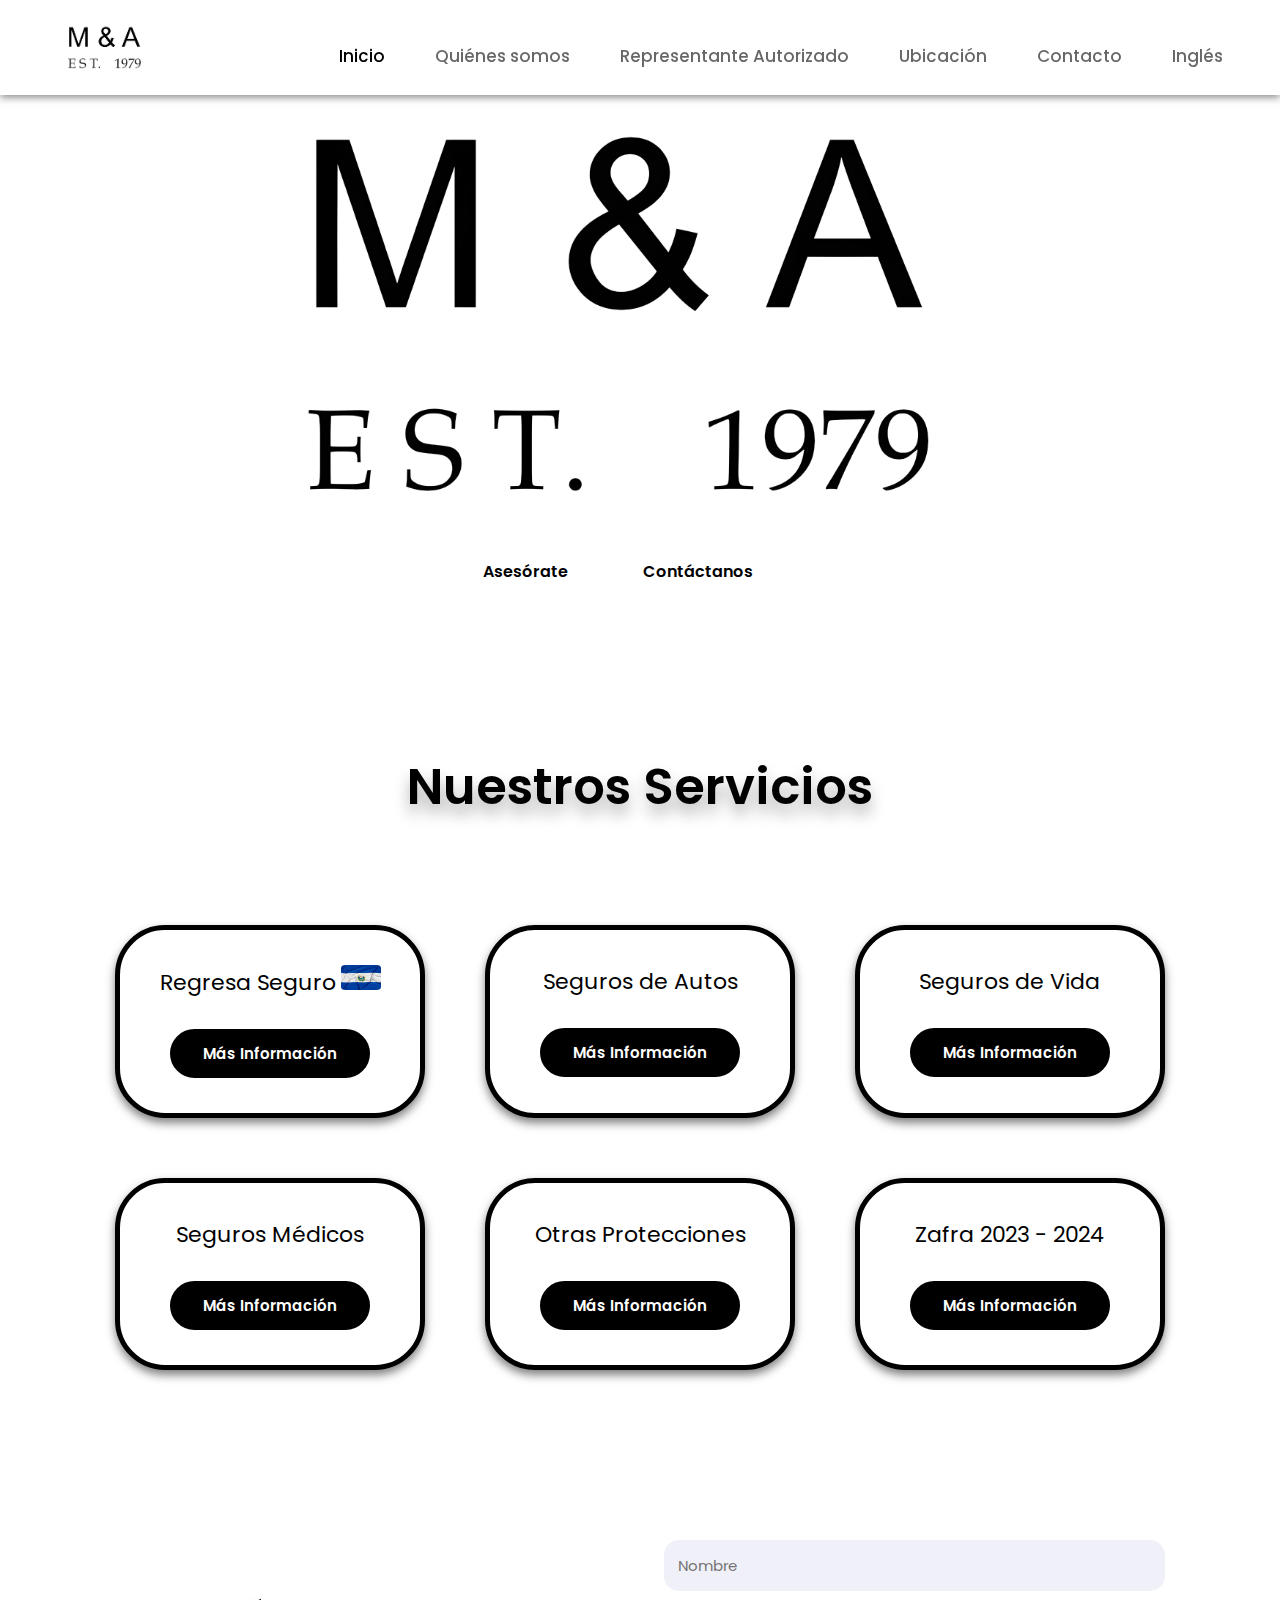
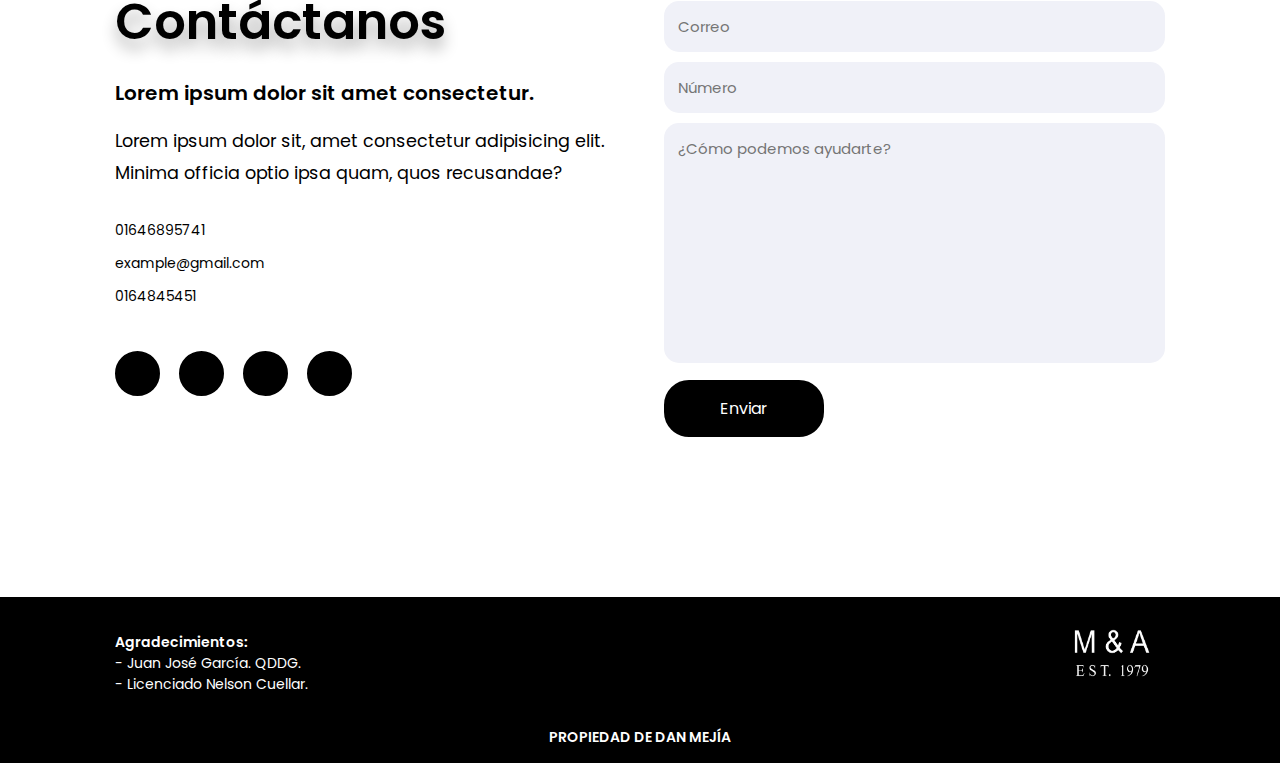
<file: index.html>
<!DOCTYPE html>
<html lang="en">
<head>
    <meta charset="UTF-8">
    <meta http-equiv="X-UA-Compatible" content="IE=edge">
    <meta name="viewport" content="width=device-width, initial-scale=1.0">
    <title>Regresa Seguro SV</title>
    <link rel="stylesheet" href="https://cdnjs.cloudflare.com/ajax/libs/font-awesome/6.4.0/css/all.min.css" integrity="sha512-iecdLmaskl7CVkqkXNQ/ZH/XLlvWZOJyj7Yy7tcenmpD1ypASozpmT/E0iPtmFIB46ZmdtAc9eNBvH0H/ZpiBw==" crossorigin="anonymous" referrerpolicy="no-referrer" />
    <link rel="stylesheet" href="https://cdn.jsdelivr.net/npm/bootstrap@5.2.3/dist/css/bootstrap.min.css" integrity="sha384-rbsA2VBKQhggwzxH7pPCaAqO46MgnOM80zW1RWuH61DGLwZJEdK2Kadq2F9CUG65" crossorigin="anonymous">
    <link rel="stylesheet" href="/css/style.css">
    <link rel="stylesheet" href="/css/header.css">
    <link rel="stylesheet" href="/css/footer.css">
    <link rel="icon" href="/img/test.png" type="image/png">

</head>
<body>
    <!-- Header -->
 <header>
    <img src="/img/logo.png" class="logo" style="width: 150px; height: auto;">
    <ul class="navlist">
        <li><a href="../index.html" style="color: black">Inicio</a></li>
        <li><a href="../acerca-de-nosotros.html">Quiénes somos</a></li>
        <li><a href="../representante-autorizado.html">Representante Autorizado</a></li>
        <li><a href="../ubicacion.html">Ubicación</a></li>
        <li><a href="../contacto.html">Contacto</a></li>
        <li><a href="#" >Inglés</a></li>
    </ul>

    <i class="fa-solid fa-bars" id="menu-icon"></i>

</header>

<!-- Imagen -->
    
<img class="fondologo" src="img/fondologo.png" alt="fondo">
<div class="asesoria">
    <div class="link-container">
        <i class="fa-solid fa-user-tie"></i>
        <a class="link" href="servicios/ct-asesoria.html" target="_blank">Asesórate</a>
    </div>
    <div class="link-container">
        <i class="fa-solid fa-comments"></i>
        <a class="link" href="https://wa.me/50376749000" target="_blank">Contáctanos</a>
    </div>
</div>

<!-- Cards -->

<div class="containerServicios">
    <h1 class="heading">Nuestros Servicios</h1>

    <div class="box-container">
        <div class="box">
            <i class="fa-solid fa-road"></i>
            <h3>Regresa Seguro<img src="/img/fondo-realista-bandera-salvador.jpg" class="bandera" alt="bandera"></h3>
            <a href="servicios/retorno-seguro.html" class="Btn">Más Información</a>
        </div>
        
        <div class="box">
            <i class="fa-solid fa-car"></i>
            <h3>Seguros de Autos</h3>
            <a href="servicios/seguros-auto.html" class="Btn">Más Información</a>
        </div>

        <div class="box">
            <i class="fa-solid fa-heart-pulse"></i>
            <h3>Seguros de Vida</h3>
            <a href="servicios/seguros-vida.html" class="Btn">Más Información</a>
        </div>

        <div class="box">
            <i class="fa-solid fa-stethoscope"></i>
            <h3>Seguros Médicos</h3>
            <a href="servicios/seguros-medicos.html" class="Btn">Más Información</a>
        </div>

        <div class="box">
            <i class="fa-solid fa-house-medical-circle-check"></i>
            <h3>Otras Protecciones</h3>
            <a href="servicios/otros-seguros.html" class="Btn">Más Información</a>
        </div>

        <div class="box">
            <i class="fa-solid fa-tractor"></i>
            <h3>Zafra 2023 - 2024</h3>
            <a href="acceso/ingresar.html" class="Btn">Más Información</a>
        </div>
    </div>
</div>

<!-- Contact section -->
<section class="contact" id="contact">
    <div class="contact-text">
        <h2><span>Contáctanos</span></h2>
        <h4>Lorem ipsum dolor sit amet consectetur.</h4>
        <p>Lorem ipsum dolor sit, amet consectetur adipisicing elit. Minima officia optio ipsa quam, quos recusandae?</p>
        <div class="list">
            <li><a href="#">01646895741</a></li>
            <li><a href="#">example@gmail.com</a></li>
            <li><a href="#">0164845451</a></li>
        </div>

        <div class="contact-icons">
            <a href="#"><i class="fa-brands fa-facebook-f"></i></a>
            <a href="#"><i class="fa-brands fa-instagram"></i></a>
            <a href="#"><i class="fa-brands fa-whatsapp"></i></a>
            <a href="#"><i class="fa-solid fa-location-dot"></i></a>
        </div>
    </div>

    <div class="contact-form">
        <form action="" method="POST">
            <input type="text" placeholder="Nombre" required>
            <input type="email" placeholder="Correo" required>
            <input type="text" placeholder="Número" required>
            <textarea name="" id="" cols="35" rows="10" placeholder="¿Cómo podemos ayudarte?" required></textarea>
            <input type="submit" value="Enviar" class="submit" required>
        </form>
    </div>
</section>

<!-- Footer section -->
<section class="footer">
    <div class="last-text">
        <span>Agradecimientos:</span>
        <p> - Juan José García. QDDG.<br>
        - Licenciado Nelson Cuellar.</p>
    </div>
    <img src="/img/Screenshot_1-removebg-preview.png" alt="" class="img-footer">
    <p class="copy">Propiedad de Dan Mejía</p>
</section>

  
<script type="text/javascript" src="/js/script.js"></script>
</body>
</html>
</file>
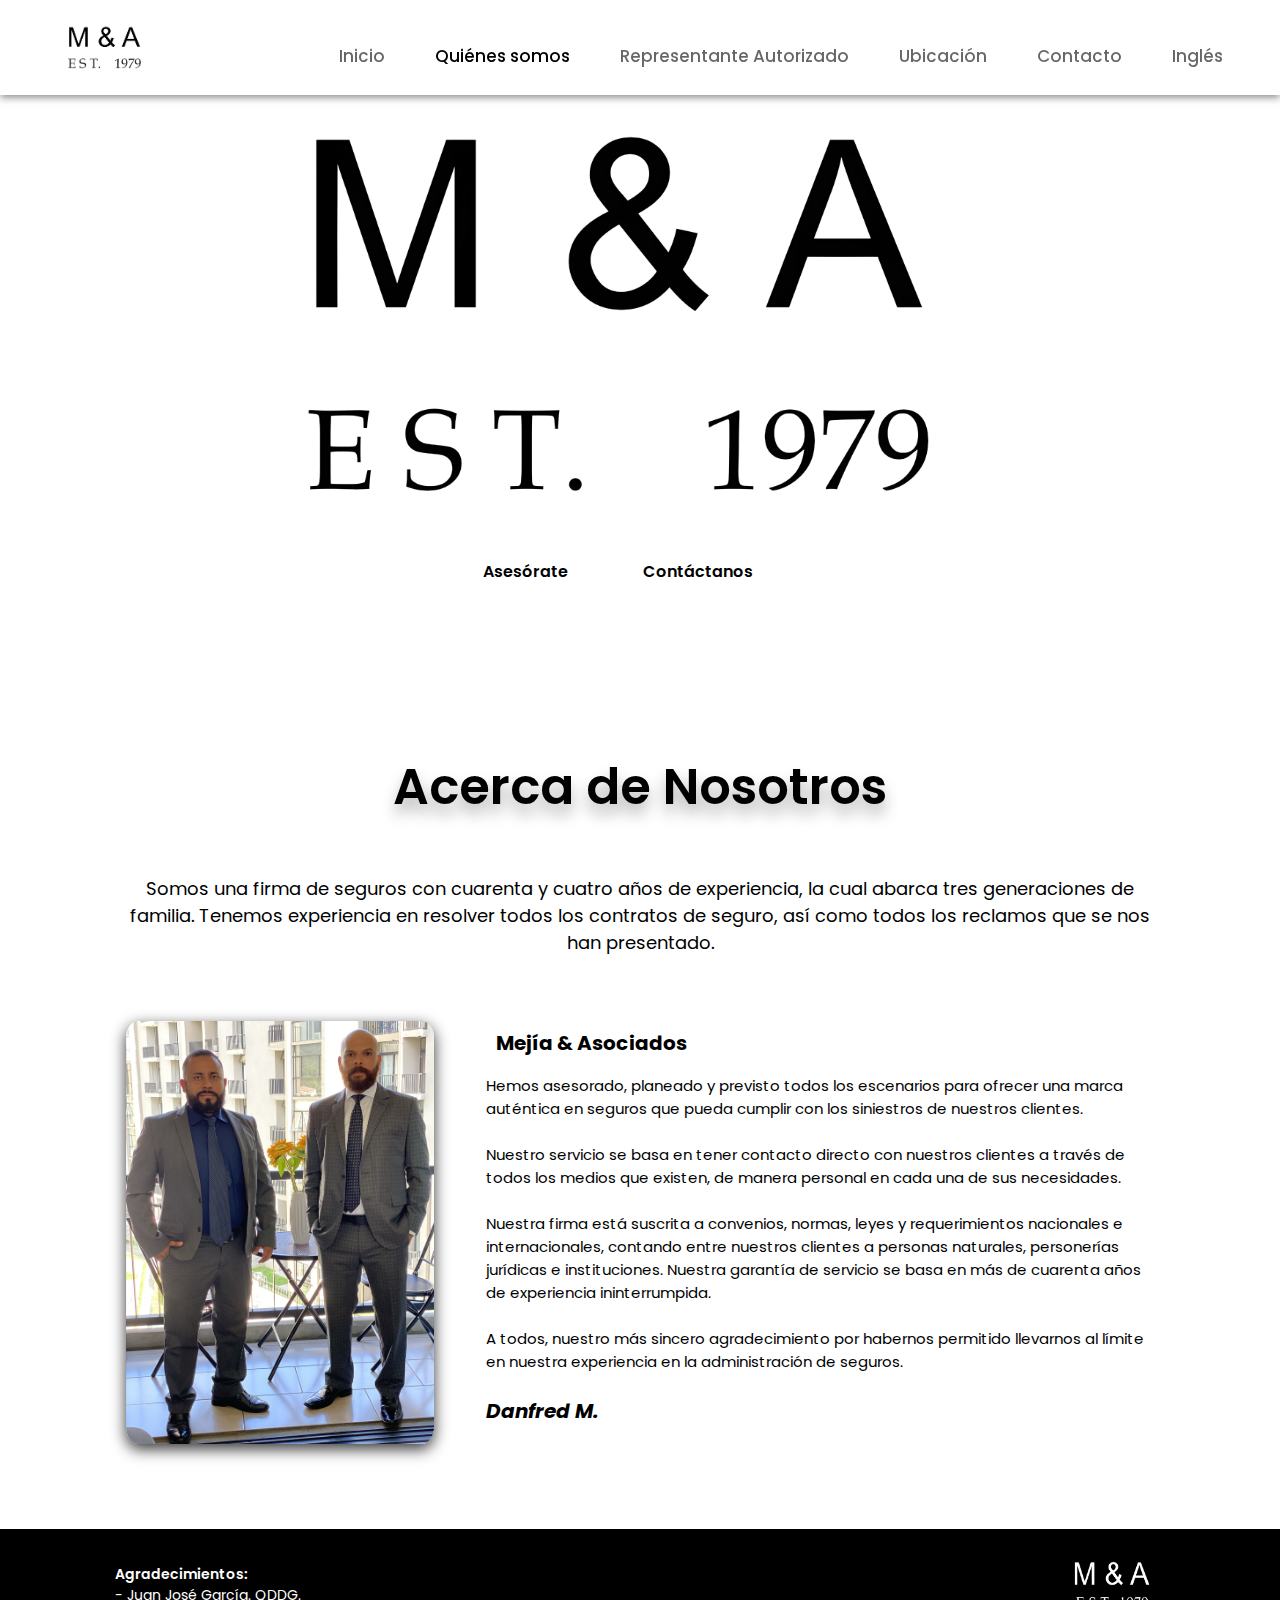
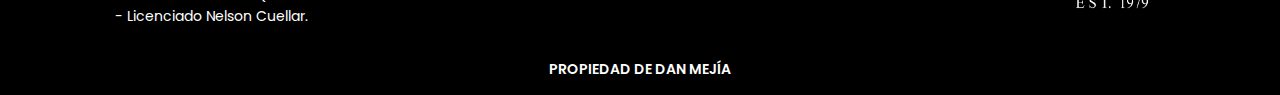
<file: acerca-de-nosotros.html>
<!DOCTYPE html>
<html lang="en">
<head>
    <meta charset="UTF-8">
    <meta http-equiv="X-UA-Compatible" content="IE=edge">
    <meta name="viewport" content="width=device-width, initial-scale=1.0">
    <title>Regresa Seguro SV</title>
    <link rel="stylesheet" href="https://cdnjs.cloudflare.com/ajax/libs/font-awesome/6.4.0/css/all.min.css" integrity="sha512-iecdLmaskl7CVkqkXNQ/ZH/XLlvWZOJyj7Yy7tcenmpD1ypASozpmT/E0iPtmFIB46ZmdtAc9eNBvH0H/ZpiBw==" crossorigin="anonymous" referrerpolicy="no-referrer" />
    <link rel="stylesheet" href="https://cdn.jsdelivr.net/npm/bootstrap@5.2.3/dist/css/bootstrap.min.css" integrity="sha384-rbsA2VBKQhggwzxH7pPCaAqO46MgnOM80zW1RWuH61DGLwZJEdK2Kadq2F9CUG65" crossorigin="anonymous">
    <link rel="stylesheet" href="/css/about-us.css">
    <link rel="stylesheet" href="/css/header.css">
    <link rel="stylesheet" href="/css/footer.css">
    <link rel="icon" href="/img/test.png" type="image/png">

</head>
<body>
    <!-- Header -->
 <header>
    <img src="/img/logo.png" class="logo" style="width: 150px; height: auto;">
    <ul class="navlist">
        <li><a href="../index.html">Inicio</a></li>
        <li><a href="../acerca-de-nosotros.html" style="color: black">Quiénes somos</a></li>
        <li><a href="../representante-autorizado.html">Representante Autorizado</a></li>
        <li><a href="../ubicacion.html">Ubicación</a></li>
        <li><a href="../contacto.html">Contacto</a></li>
        <li><a href="#" >Inglés</a></li>
    </ul>

    <i class="fa-solid fa-bars" id="menu-icon"></i>

</header>

<!-- Imagen -->
    
<img class="fondologo" src="img/fondologo.png" alt="fondo">
<div class="asesoria">
    <div class="link-container">
        <i class="fa-solid fa-user-tie"></i>
        <a class="link" href="servicios/ct-asesoria.html" target="_blank">Asesórate</a>
    </div>
    <div class="link-container">
        <i class="fa-solid fa-comments"></i>
        <a class="link" href="https://wa.me/50376749000" target="_blank">Contáctanos</a>
    </div>
</div>


<div class="containerAbout">
    <div class="heading">
        <h1 class="title">Acerca de Nosotros</h1>
        <p>Somos una firma de seguros con cuarenta y cuatro años de experiencia, la cual abarca tres generaciones de familia. Tenemos experiencia en resolver todos los contratos de seguro, así como todos los reclamos que se nos han presentado.</p>
    </div>
    <section class="about">
        <div class="about-image">
            <img src="img/aboutus.png" alt="Acerca de nosotros">
        </div>
        <div class="about-content">
            <h2><i class="fa-solid fa-user-group"></i> Mejía & Asociados</h2>
            <p>
                Hemos asesorado, planeado y previsto todos los escenarios para ofrecer una marca auténtica en seguros que pueda cumplir con los siniestros de nuestros clientes.
                <br><br>
                Nuestro servicio se basa en tener contacto directo con nuestros clientes a través de todos los medios que existen, de manera personal en cada una de sus necesidades.
                <br><br>
                Nuestra firma está suscrita a convenios, normas, leyes y requerimientos nacionales e internacionales, contando entre nuestros clientes a personas naturales, personerías jurídicas e instituciones. Nuestra garantía de servicio se basa en más de cuarenta años de experiencia ininterrumpida.
                <br><br>
                A todos, nuestro más sincero agradecimiento por habernos permitido llevarnos al límite en nuestra experiencia en la administración de seguros.
                <br><br>
            </p>
            <h2 style="font-style: italic;">Danfred M.</h2>
        </div>
    </section>
</div>

    <!-- Footer section -->
    <section class="footer">
        <div class="last-text">
            <span>Agradecimientos:</span>
            <p> - Juan José García. QDDG.<br>
            - Licenciado Nelson Cuellar.</p>
        </div>
        <img src="/img/Screenshot_1-removebg-preview.png" alt="" class="img-footer">
        <p class="copy">Propiedad de Dan Mejía</p>
    </section>
    
    <script type="text/javascript" src="/js/script.js"></script>
    </body>
</html>
</file>
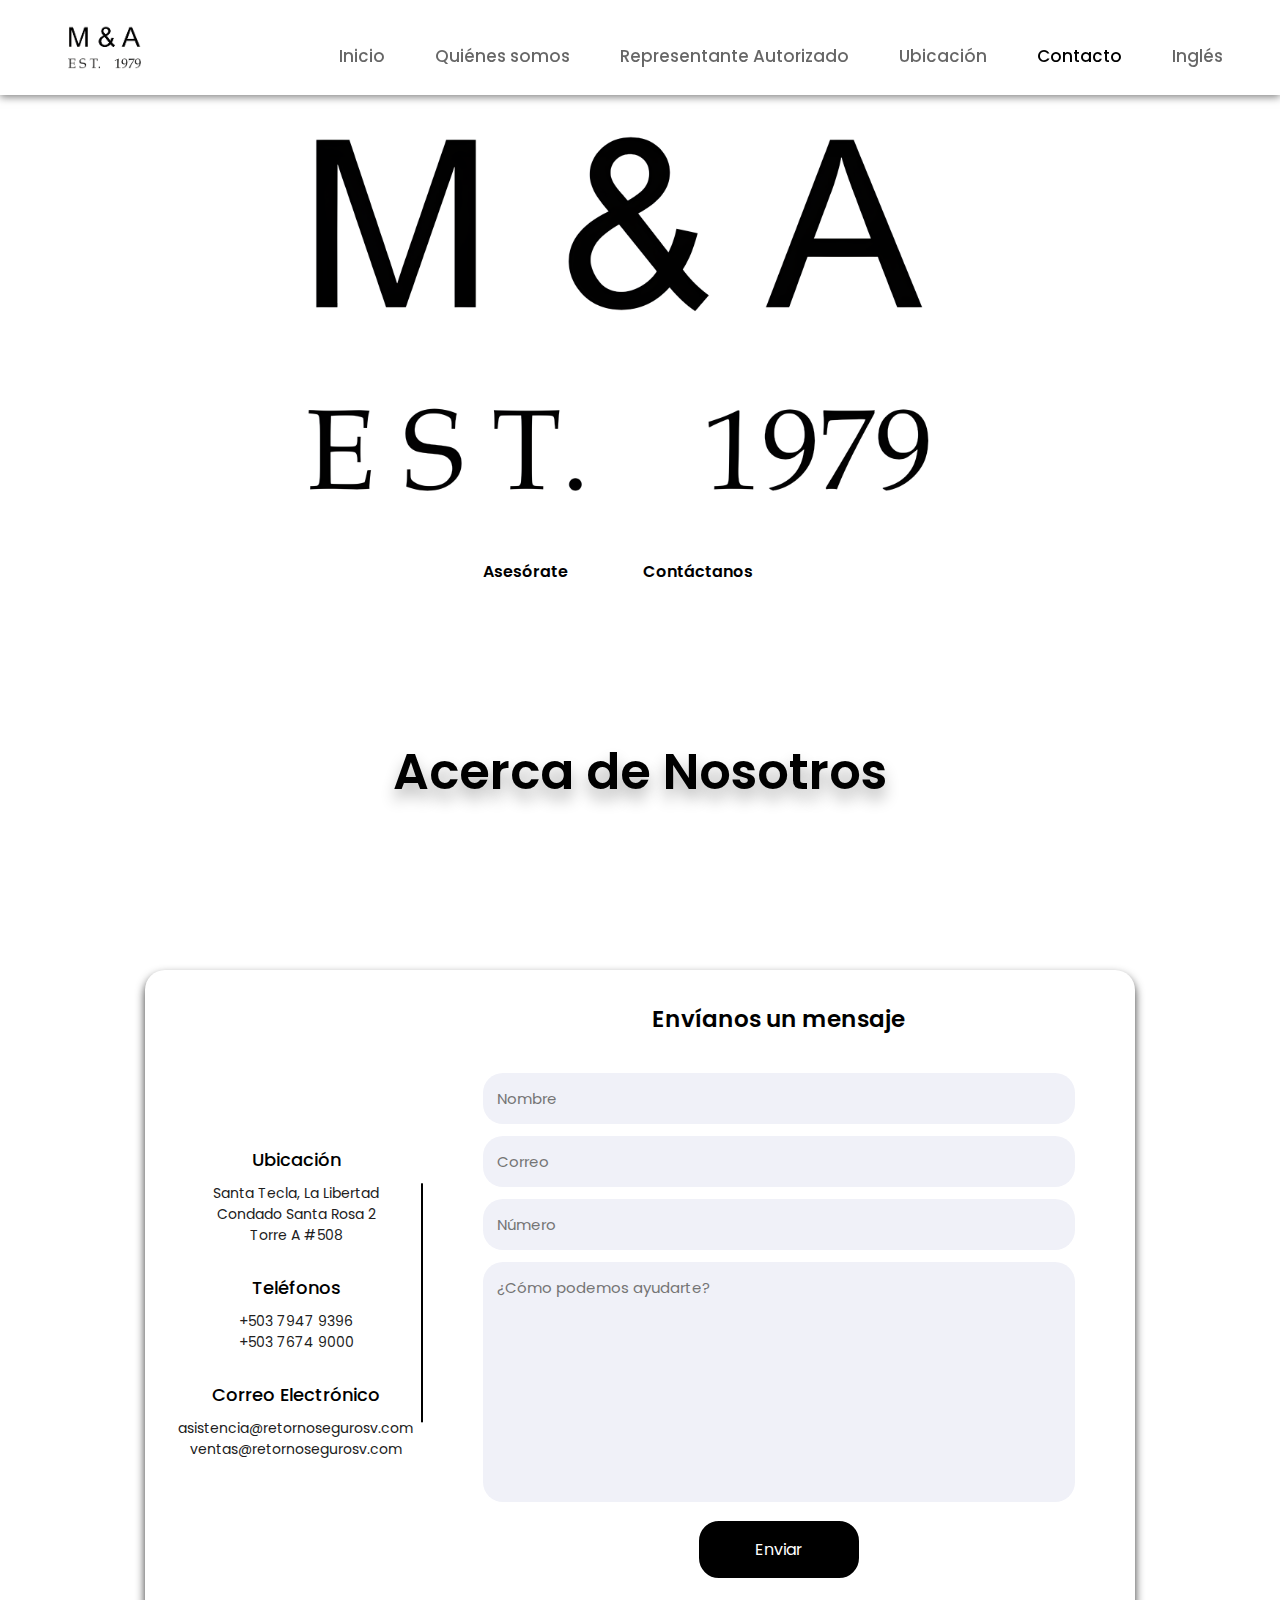
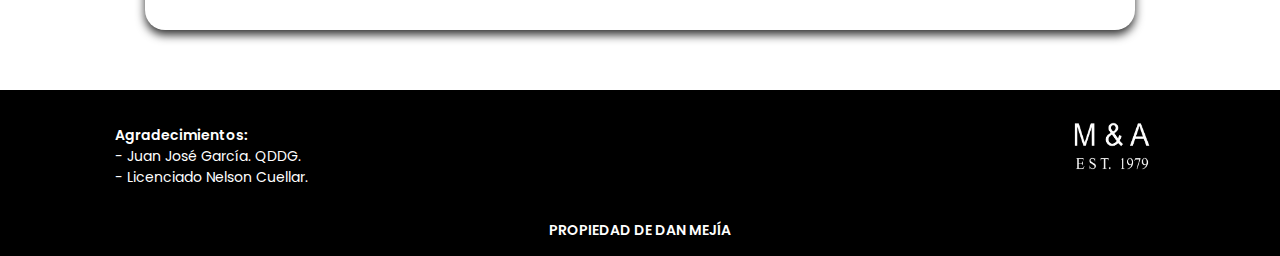
<file: contacto.html>
<!DOCTYPE html>
<html lang="en">
<head>
    <meta charset="UTF-8">
    <meta http-equiv="X-UA-Compatible" content="IE=edge">
    <meta name="viewport" content="width=device-width, initial-scale=1.0">
    <title>Regresa Seguro SV</title>
    <link rel="stylesheet" href="https://cdnjs.cloudflare.com/ajax/libs/font-awesome/6.4.0/css/all.min.css" integrity="sha512-iecdLmaskl7CVkqkXNQ/ZH/XLlvWZOJyj7Yy7tcenmpD1ypASozpmT/E0iPtmFIB46ZmdtAc9eNBvH0H/ZpiBw==" crossorigin="anonymous" referrerpolicy="no-referrer" />
    <link rel="stylesheet" href="https://cdn.jsdelivr.net/npm/bootstrap@5.2.3/dist/css/bootstrap.min.css" integrity="sha384-rbsA2VBKQhggwzxH7pPCaAqO46MgnOM80zW1RWuH61DGLwZJEdK2Kadq2F9CUG65" crossorigin="anonymous">
    <link rel="stylesheet" href="/css/contacto.css">
    <link rel="stylesheet" href="/css/header.css">
    <link rel="stylesheet" href="/css/footer.css">
    <link rel="icon" href="/img/test.png" type="image/png">

</head>
<body>
    <!-- Header -->
 <header>
    <img src="/img/logo.png" class="logo" style="width: 150px; height: auto;">
    <ul class="navlist">
        <li><a href="../index.html">Inicio</a></li>
        <li><a href="../acerca-de-nosotros.html">Quiénes somos</a></li>
        <li><a href="../representante-autorizado.html">Representante Autorizado</a></li>
        <li><a href="../ubicacion.html">Ubicación</a></li>
        <li><a href="../contacto.html" style="color: black">Contacto</a></li>
        <li><a href="#" >Inglés</a></li>
    </ul>

    <i class="fa-solid fa-bars" id="menu-icon"></i>

</header>

<!-- Imagen -->
    
<img class="fondologo" src="img/fondologo.png" alt="fondo">
<div class="asesoria">
    <div class="link-container">
        <i class="fa-solid fa-user-tie"></i>
        <a class="link" href="servicios/ct-asesoria.html" target="_blank">Asesórate</a>
    </div>
    <div class="link-container">
        <i class="fa-solid fa-comments"></i>
        <a class="link" href="https://wa.me/50376749000" target="_blank">Contáctanos</a>
    </div>
</div>

<!-- Contacto -->


<center>
<div class="heading">
    <h1 class="title">Acerca de Nosotros</h1>
</div>
<div class="containerContacto">
    <div class="content">
        <div class="left-side">
            <div class="address details">
                <i class="fas fa-map-marker-alt"></i>
                <div class="topic">Ubicación</div>
                <div class="text-one">Santa Tecla, La Libertad</div>                
                <div class="text-two">Condado Santa Rosa 2 Torre A #508</div>
            </div>
            <div class="phone details">
                <i class="fas fa-phone-alt"></i>
                <div class="topic">Teléfonos</div>
                <div class="text-one">+503 7947 9396</div>                
                <div class="text-two">+503 7674 9000</div>
            </div>
            <div class="email details">
                <i class="fa-solid fa-at"></i>
                <div class="topic">Correo Electrónico</div>
                <div class="text-one">asistencia@retornosegurosv.com</div>                
                <div class="text-two">ventas@retornosegurosv.com</div>
            </div>
        </div>
        <div class="right-side">
            <div class="topic-text"><i class="fas fa-envelope"></i> Envíanos un mensaje</div><br>          
            <div class="contact-form">
                <form action="" method="POST">
                    <input type="text" placeholder="Nombre" required>
                    <input type="email" placeholder="Correo" required>
                    <input type="text" placeholder="Número" required>
                    <textarea name="" id="" cols="35" rows="10" placeholder="¿Cómo podemos ayudarte?" required></textarea>
                    <input type="submit" value="Enviar" class="submit" required>
            </div>
            <input type="hidden" name="_next" value="https://retornosegurosv.com/servicios/gracias.html">
		    <input type="hidden" name="_captcha" value="true">
            <input type="hidden" name="_template" value="table">
        </form>
    </div>
    </div>
</div>
</center>

<!-- Footer section -->
<section class="footer">
    <div class="last-text">
        <span>Agradecimientos:</span>
        <p> - Juan José García. QDDG.<br>
        - Licenciado Nelson Cuellar.</p>
    </div>
    <img src="/img/Screenshot_1-removebg-preview.png" alt="" class="img-footer">
    <p class="copy">Propiedad de Dan Mejía</p>
</section>

  
<script type="text/javascript" src="/js/script.js"></script>
</body>
</html>
</file>
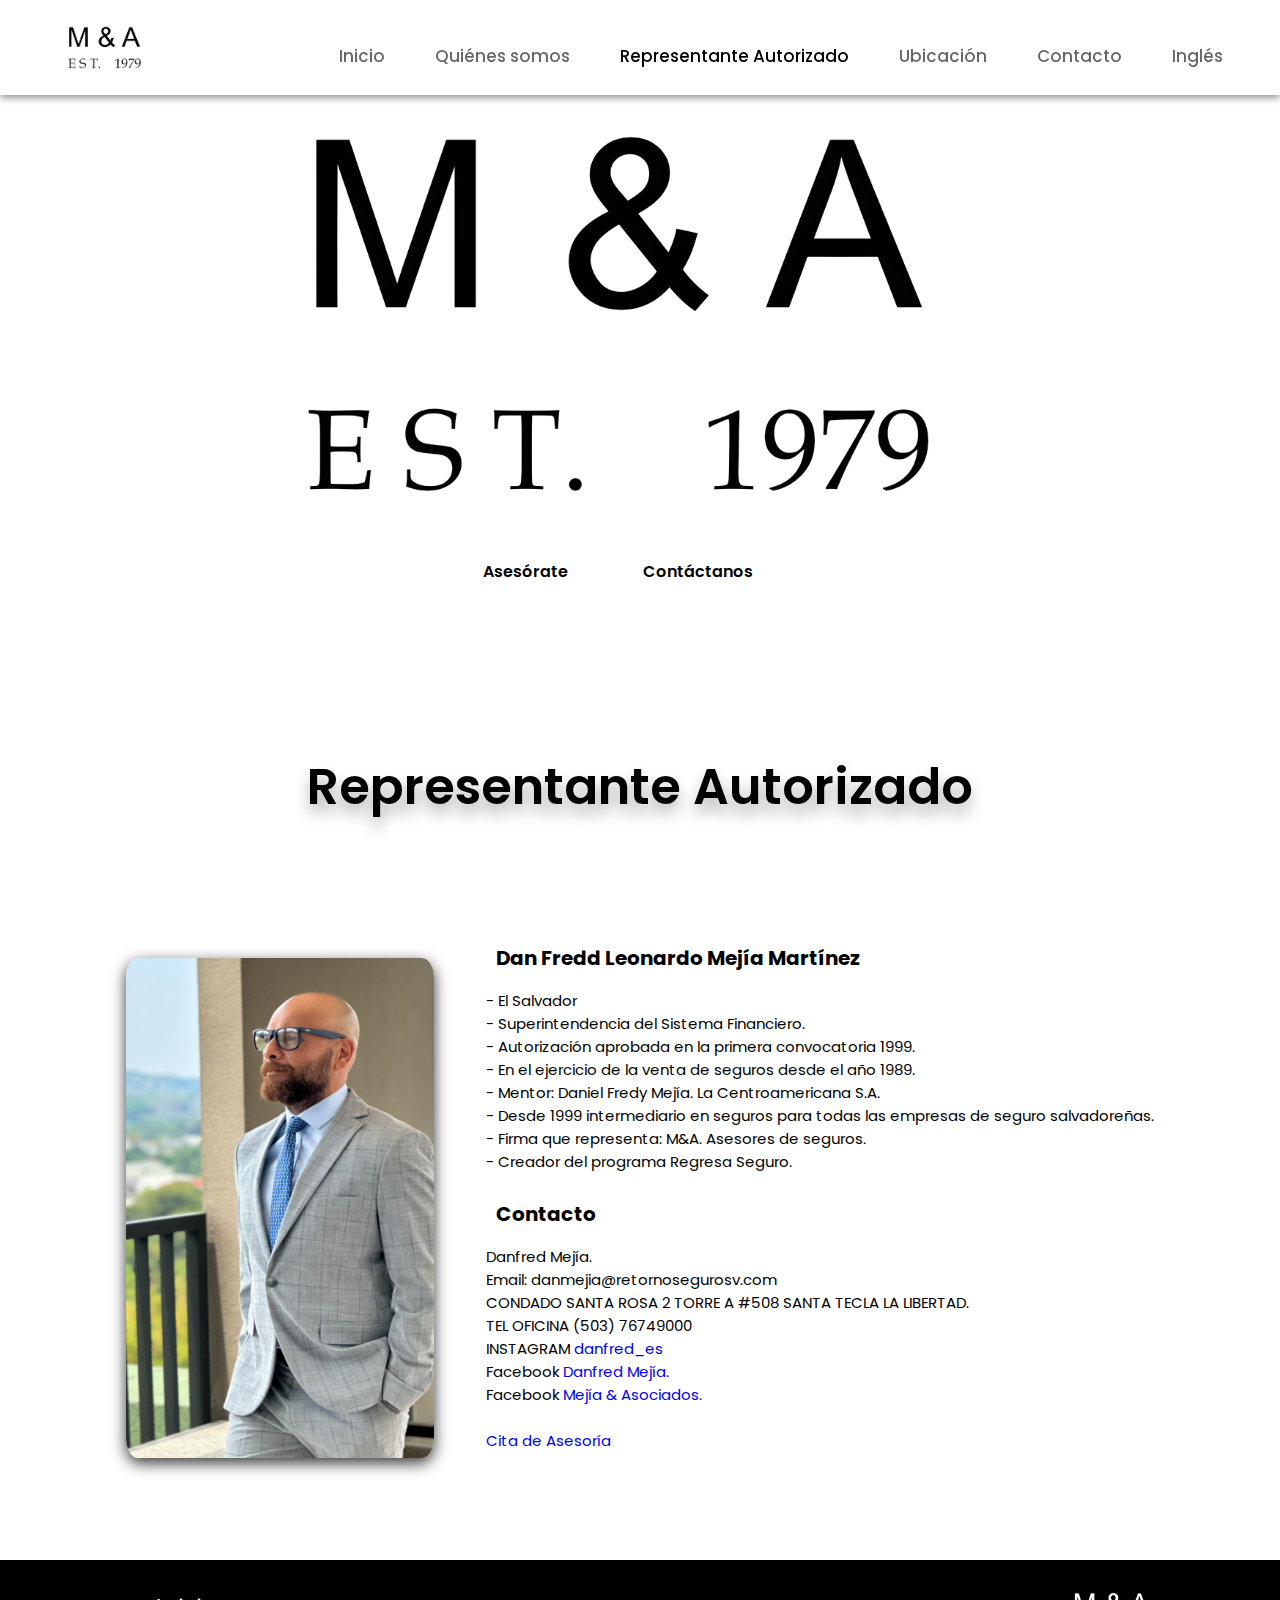
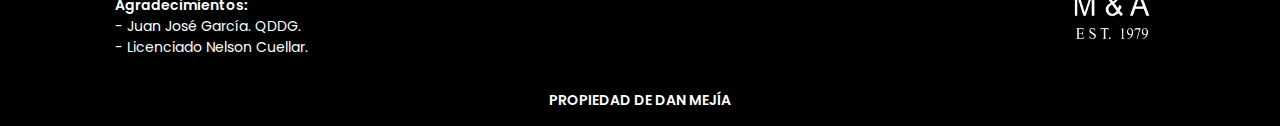
<file: representante-autorizado.html>
<!DOCTYPE html>
<html lang="en">
<head>
    <meta charset="UTF-8">
    <meta http-equiv="X-UA-Compatible" content="IE=edge">
    <meta name="viewport" content="width=device-width, initial-scale=1.0">
    <title>Regresa Seguro SV</title>
    <link rel="stylesheet" href="https://cdnjs.cloudflare.com/ajax/libs/font-awesome/6.4.0/css/all.min.css" integrity="sha512-iecdLmaskl7CVkqkXNQ/ZH/XLlvWZOJyj7Yy7tcenmpD1ypASozpmT/E0iPtmFIB46ZmdtAc9eNBvH0H/ZpiBw==" crossorigin="anonymous" referrerpolicy="no-referrer" />
    <link rel="stylesheet" href="https://cdn.jsdelivr.net/npm/bootstrap@5.2.3/dist/css/bootstrap.min.css" integrity="sha384-rbsA2VBKQhggwzxH7pPCaAqO46MgnOM80zW1RWuH61DGLwZJEdK2Kadq2F9CUG65" crossorigin="anonymous">
    <link rel="stylesheet" href="/css/footer.css">
    <link rel="stylesheet" href="/css/header.css">
    <link rel="stylesheet" href="/css/about-us.css">
    <link rel="icon" href="/img/test.png" type="image/png">

</head>
<body>
    <!-- Header -->
 <header>
    <img src="/img/logo.png" class="logo" style="width: 150px; height: auto;">
    <ul class="navlist">
        <li><a href="../index.html" >Inicio</a></li>
        <li><a href="../acerca-de-nosotros.html" >Quiénes somos</a></li>
        <li><a href="../representante-autorizado.html" style="color: black">Representante Autorizado</a></li>
        <li><a href="../ubicacion.html">Ubicación</a></li>
        <li><a href="../contacto.html">Contacto</a></li>
        <li><a href="#" >Inglés</a></li>
    </ul>

    <i class="fa-solid fa-bars" id="menu-icon"></i>

</header>

<!-- Imagen -->
    
<img class="fondologo" src="img/fondologo.png" alt="fondo">
<div class="asesoria">
    <div class="link-container">
        <i class="fa-solid fa-user-tie"></i>
        <a class="link" href="servicios/ct-asesoria.html" target="_blank">Asesórate</a>
    </div>
    <div class="link-container">
        <i class="fa-solid fa-comments"></i>
        <a class="link" href="https://wa.me/50376749000" target="_blank">Contáctanos</a>
    </div>
</div>

<!-- Representante -->

<div class="containerAbout">
    <div class="heading">
        <h1 class="title">Representante Autorizado</h1>
        
    </div>
    <section class="about">
        <div class="about-image">
            <img src="img/foto-representante.JPG" alt="Acerca de nosotros" style="height: 500px; width: 100%;">
        </div>
        <div class="about-content">
            <h2><i class="fa-solid fa-address-card"></i> Dan Fredd Leonardo Mejía Martínez</h2>
            <p> - El Salvador <br>
                - Superintendencia del Sistema Financiero. <br>
                - Autorización aprobada en la primera convocatoria 1999. <br>
                - En el ejercicio de la venta de seguros desde el año 1989. <br>
                - Mentor: Daniel Fredy Mejía. La Centroamericana S.A.
                <br> - Desde 1999 intermediario en seguros para todas las empresas de seguro salvadoreñas.<br>
                - Firma que representa: M&A. Asesores de seguros.<br>
                - Creador del programa Regresa Seguro. <br>
                <br>
            </p>
            <h2><i class="fa-solid fa-address-book"></i> Contacto</h2>
            <p>
                Danfred Mejía. <br>
                Email: danmejia@retornosegurosv.com <br>
                CONDADO SANTA ROSA 2 TORRE A #508 SANTA TECLA
                LA LIBERTAD. <br>
                TEL OFICINA (503) 76749000 <br>
                INSTAGRAM <a href="https://www.instagram.com/danfred_es/" target="_blank">danfred_es</a><br>
                Facebook <a href="https://www.facebook.com/danfred.mejia" target="_blank">Danfred Mejía. </a><br>
                Facebook <a href="https://www.facebook.com/people/Mejia-Asociados/100063864930321/" target="_blank">Mejía & Asociados.</a><br><br>
                <a href="servicios/ct-asesoria.html" target="_blank">Cita de Asesoría</a><br><br>
            </p>
        </div>
    </section>
</div>



<!-- Footer section -->
<section class="footer">
    <div class="last-text">
        <span>Agradecimientos:</span>
        <p> - Juan José García. QDDG.<br>
        - Licenciado Nelson Cuellar.</p>
    </div>
    <img src="/img/Screenshot_1-removebg-preview.png" alt="" class="img-footer">
    <p class="copy">Propiedad de Dan Mejía</p>
</section>

  
<script type="text/javascript" src="/js/script.js"></script>
</body>
</html>
</file>
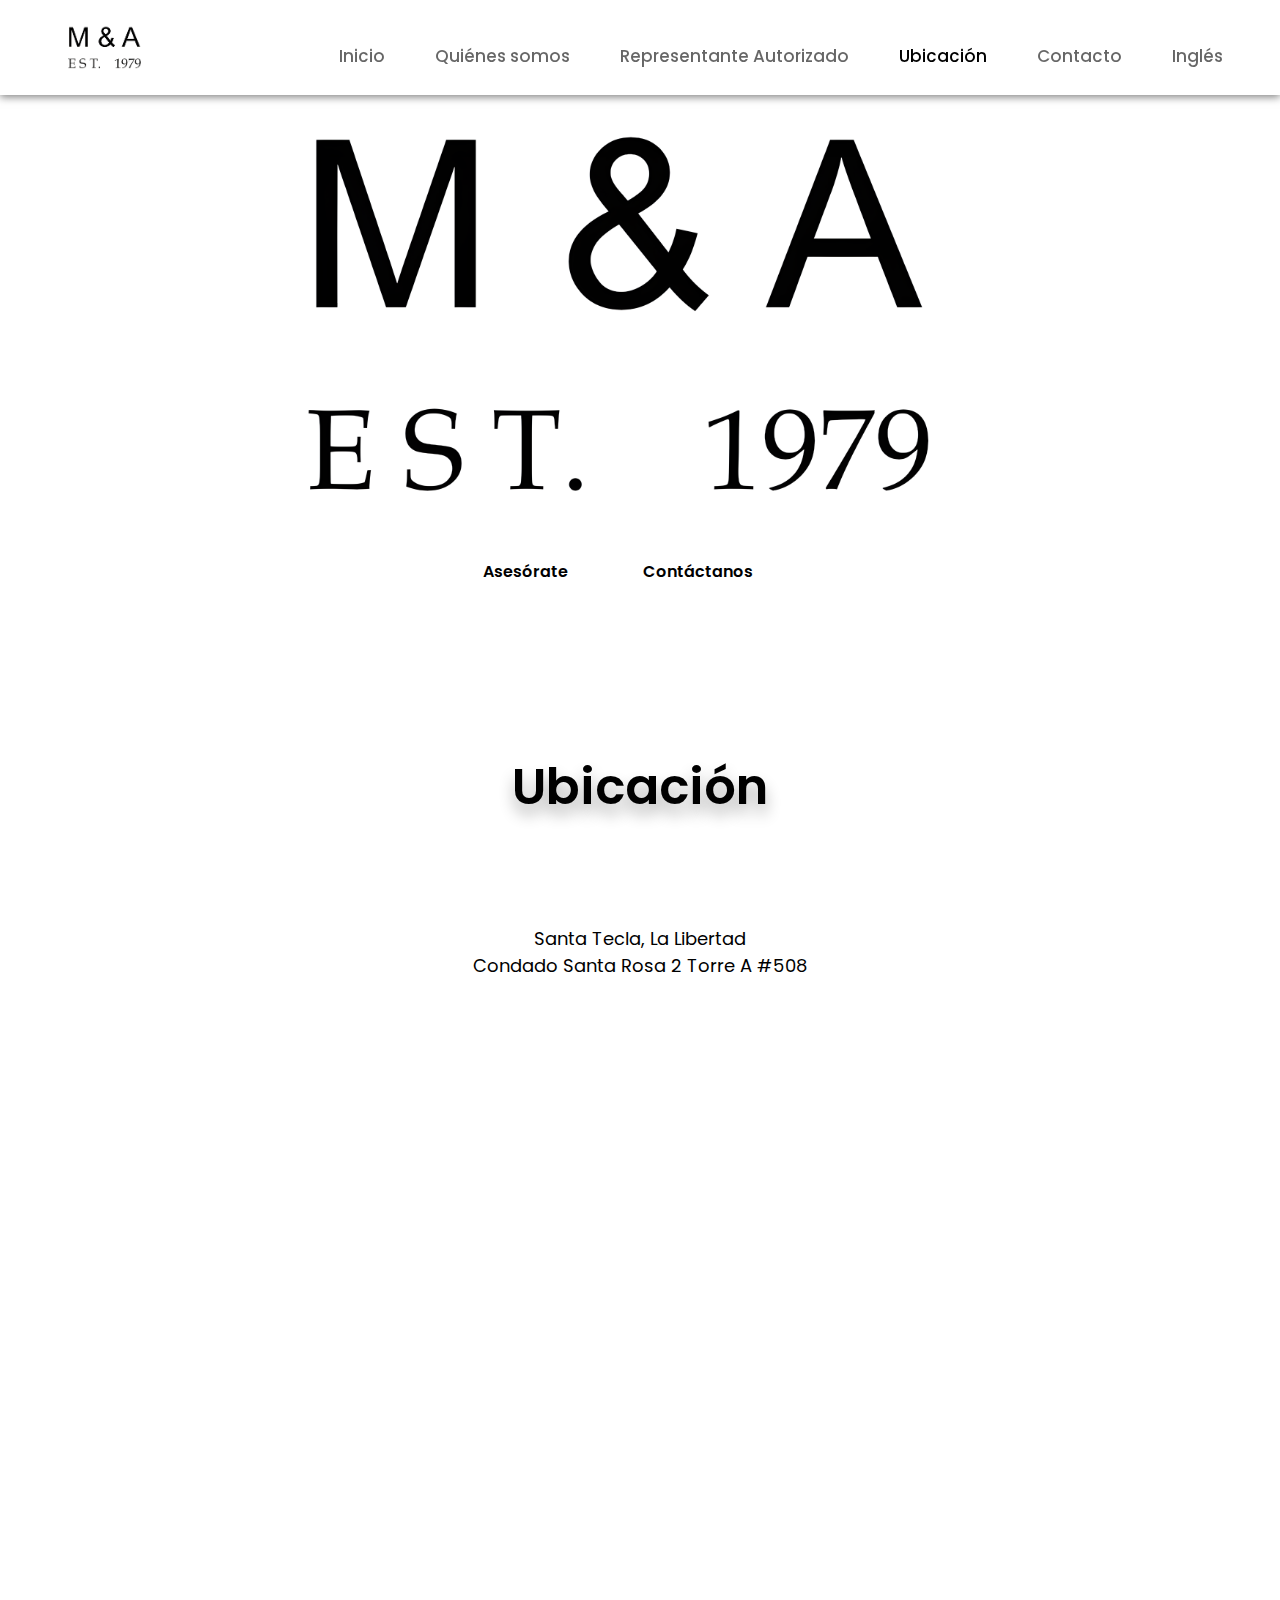
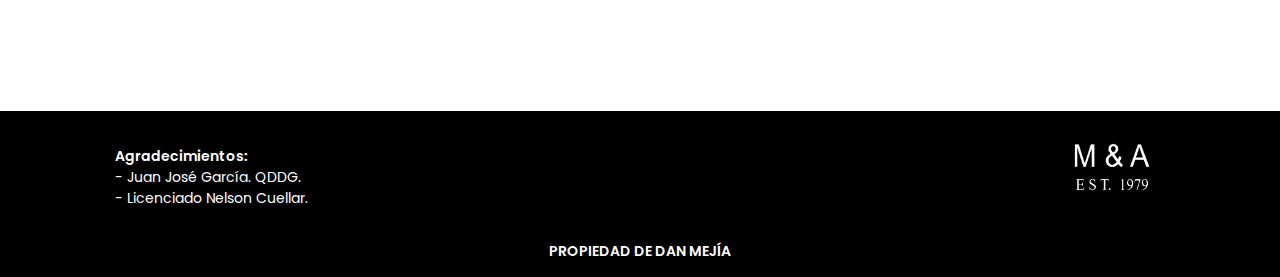
<file: ubicacion.html>
<!DOCTYPE html>
<html lang="en">
<head>
    <meta charset="UTF-8">
    <meta http-equiv="X-UA-Compatible" content="IE=edge">
    <meta name="viewport" content="width=device-width, initial-scale=1.0">
    <title>Regresa Seguro SV</title>
    <link rel="stylesheet" href="https://cdnjs.cloudflare.com/ajax/libs/font-awesome/6.4.0/css/all.min.css" integrity="sha512-iecdLmaskl7CVkqkXNQ/ZH/XLlvWZOJyj7Yy7tcenmpD1ypASozpmT/E0iPtmFIB46ZmdtAc9eNBvH0H/ZpiBw==" crossorigin="anonymous" referrerpolicy="no-referrer" />
    <link rel="stylesheet" href="https://cdn.jsdelivr.net/npm/bootstrap@5.2.3/dist/css/bootstrap.min.css" integrity="sha384-rbsA2VBKQhggwzxH7pPCaAqO46MgnOM80zW1RWuH61DGLwZJEdK2Kadq2F9CUG65" crossorigin="anonymous">
    <link rel="stylesheet" href="/css/footer.css">
    <link rel="stylesheet" href="/css/header.css">
    <link rel="stylesheet" href="/css/ubicacion.css">
    <link rel="icon" href="/img/test.png" type="image/png">

</head>
<body>
    <!-- Header -->
 <header>
    <img src="/img/logo.png" class="logo" style="width: 150px; height: auto;">
    <ul class="navlist">
        <li><a href="../index.html" >Inicio</a></li>
        <li><a href="../acerca-de-nosotros.html">Quiénes somos</a></li>
        <li><a href="../representante-autorizado.html">Representante Autorizado</a></li>
        <li><a href="../ubicacion.html" style="color: black">Ubicación</a></li>
        <li><a href="../contacto.html">Contacto</a></li>
        <li><a href="#" >Inglés</a></li>
    </ul>

    <i class="fa-solid fa-bars" id="menu-icon"></i>

</header>

<!-- Imagen -->
    
<img class="fondologo" src="img/fondologo.png" alt="fondo">
<div class="asesoria">
    <div class="link-container">
        <i class="fa-solid fa-user-tie"></i>
        <a class="link" href="servicios/ct-asesoria.html" target="_blank">Asesórate</a>
    </div>
    <div class="link-container">
        <i class="fa-solid fa-comments"></i>
        <a class="link" href="https://wa.me/50376749000" target="_blank">Contáctanos</a>
    </div>
</div>

<!-- Ubicacion -->

<div class="containerMapa">
    <div class="heading">
        <h1 class="title">Ubicación</h1>
        <p class="text"><i class="fa-solid fa-location-dot"></i> Santa Tecla, La Libertad <br> Condado Santa Rosa 2 Torre A #508</p>
    </div>
     <iframe src="https://www.google.com/maps/embed?pb=!1m18!1m12!1m3!1d1394.161220352115!2d-89.30489672490707!3d13.676646432020146!2m3!1f0!2f0!3f0!3m2!1i1024!2i768!4f13.1!3m3!1m2!1s0x8f632fd773debc67%3A0x4e8a79c8d7b7429!2sMejia%20%26%20Asociados%20Seguros!5e1!3m2!1ses-419!2ssv!4v1690340156250!5m2!1ses-419!2ssv" width="100%" height="500" style="border:0;" allowfullscreen="" loading="lazy" referrerpolicy="no-referrer-when-downgrade"></iframe>
</div>



<!-- Footer section -->
<section class="footer">
    <div class="last-text">
        <span>Agradecimientos:</span>
        <p> - Juan José García. QDDG.<br>
        - Licenciado Nelson Cuellar.</p>
    </div>
    <img src="/img/Screenshot_1-removebg-preview.png" alt="" class="img-footer">
    <p class="copy">Propiedad de Dan Mejía</p>
</section>

  
<script type="text/javascript" src="/js/script.js"></script>
</body>
</html>
</file>
<file: css/style.css>
/* SERVICIOS */

.containerServicios {
    background: #fff;
    padding: 15px 9%;
    padding-bottom: 20px;
}

.containerServicios .heading {
    text-align: center;
    padding-bottom: 15px;
    color: black;
    font-size: 50px;
    font-weight: 600;
    padding-top: 150px;
    padding-bottom: 100px;
    text-shadow: 0 10px 15px rgb(0,0,0,.3);
}

.containerServicios .box-container {
    display: grid;
    grid-template-columns: repeat(auto-fit, minmax(270px, 1fr));
    gap: 60px;
}

.containerServicios .box-container .box {
    box-shadow: 0 5px 10px rgba(0, 0, 0, 0.5);
    border-radius: 50px;
    background: #fff;
    text-align: center;
    padding: 20px 20px;
    border: 5px solid black;
} 

.containerServicios .box-container .box h3 {
    color: black;
    font-size: 22px;
    padding: 15px 0;
    font-weight: normal;
}

.containerServicios .box-container .box .Btn {
    margin: 15px 0;
    display: inline-block;
    background: black;
    font-size: 15px;
    border-radius: 25px;
    padding: 10px 30px;
    text-decoration: none;
    color: #fff;
    border: 3px solid black;
    font-weight: 600;
}

.box-container .box i {
    font-size: 150px;
    color: rgb(0, 0, 0);
}

.bandera {
    width: 40px; 
    height: 25px; 
    margin-left: 5px; 
    border-radius: 12%;
}

.containerServicios .box-container .box .Btn:hover {
    background-color: white;
    color: black;
    transform: scale(1.023);
} 

.containerServicios .box-container .box:hover {
    box-shadow: 0 10px 15px rgb(0,0,0,.3);
    transform: scale(1.04);
    transition: all .3s ease;
}

@media (max-width:768px){

    .containerServicios {
        padding: 20px;
    }

    .containerServicios .heading {
        text-align: center;
        text-shadow: 0 10px 15px rgb(0,0,0,.3);
        padding-bottom: 40px;
        color: black;
        font-size: 20px;
        font-weight: 600;
        padding-top: 75px;
    }

    .containerServicios .box-container {
        display: grid;
        grid-template-columns: repeat(auto-fit, minmax(270px, 1fr));
        gap: 20px;
    }
    
    .containerServicios .box-container .box {
        box-shadow: 0 5px 10px rgba(0, 0, 0, 0.5);
        border-radius: 30px;
        background: #fff;
        text-align: center;
        padding: 15px 30px;
        border: 2px solid black;
    } 

    .containerServicios .box-container .box h3 {
        color: black;
        font-size: 18px;
        font-weight: normal;
        margin-left: 50px;
    }
    
    .containerServicios .box-container .box .Btn {
        display: inline-block;
        background: black;
        font-size: 12px;
        border-radius: 50px;
        padding: 10px 30px;
        text-decoration: none;
        color: #fff;
        margin-bottom: 12px;
        margin-top: 10px;
    }
    
    .box-container .box i {
        font-size: 80px;
        color: rgb(0, 0, 0);
        margin: 10px 0;
        float: left;
        margin-top: 15px;
    }

    .bandera {
        width: 20px; 
        height: 15px; 
        margin-left: 5px; 
        border-radius: 12%;
    }

}

/* */


.contact {
    padding: 15px 9%;
    display: grid;
    grid-template-columns: repeat(2, 1fr);
    align-items: center;
    gap: 3rem;
    padding-top: 150px;
    padding-bottom: 150px;
}

.contact-text h4 {
    color: black;
    margin: 18px 0;
    font-size: 20px;
    font-weight: 600;
}

.contact-text h2 {
    text-shadow: 0 10px 15px rgb(0,0,0,.3);
    color: black;
    font-size: 50px;
    font-weight: 600;
}

.contact-text p {
    color: black;
    font-size: 1.1rem;
    line-height: 1.8;
    margin-bottom: 30px;
}

.list {
    margin-bottom: 2.8rem;
}

.list li {
    margin-bottom: 12px;
}

.list li a {
    display: block;
    color: black;
    font-size: 14px;
    transition: all .45s ease;
}

.list li a:hover {
    color: var(--text-color);
    transform: translateX(5px);
}

.contact-icons i {
    height: 45px;
    width: 45px;
    background: black;
    color: white;
    font-size: 25px;
    display: inline-flex;
    align-items: center;
    justify-content: center;
    border-radius: 50%;
    margin-right: 15px;
    border: 2px solid black;
}

.contact-icons i:hover {
    background: white;
    color: black;
}

.contact-form form {
    position: relative;
    border-radius: 2%;
}

.contact-form form input,
form textarea {
    width: 100%;
    padding: 14px;
    background: #F0F1F8;
    color: black;
    border: none;
    outline: none;
    font-size: 15px;
    border-radius: 15px;
    margin-bottom: 10px;
}

.contact-form textarea {
    resize: none;
    height: 240px;
}

.contact-form .submit {
    display: inline-block;
    font-size: 16px;
    background: black;
    color: white;
    width: 160px;
    transition: all .45s ease;
    border-radius: 25px;
    border: 2px solid black;
}

.contact-form .submit:hover {
    background-color: white;
    color: black;
    transform: scale(1.1);
    font-weight: 600;
}



@media (max-width: 768px) {
    .container {
        padding: 20px;
    }

    .top i {
        display: block;
    }

    

    .contact {
        text-align: center;
        padding-top: 75px;
    }

    .contact-text h2 {
        text-shadow: 0 10px 15px rgb(0,0,0,.3);
        color: black;
        font-size: 20px;
        font-weight: 600;
    }

    .contact-text h4 {
        color: black;
        font-size: 18px;
        padding-top: 15px;
        font-weight: normal;
    }

    .contact-text p {
        color: black;
        font-size: 15px;
        font-weight: 400;
        padding-top: 15px;
    }

    i {
        font-size: 15px;
    }

    section {
        padding: 110px 3% 60px;
    }

    .contact {
        grid-template-columns: 1fr;
    }

    .last-text {
        margin-top: 20px;
    }

    .copy {
        text-align: center;
    }
}
</file>
<file: css/header.css>
@import url('https://fonts.googleapis.com/css2?family=Poppins:wght@100;200;300;400;500;600;700&display=swap');

* {
    font-family: 'Poppins', sans-serif;
    margin: 0; padding: 0;
    box-sizing: border-box;
    outline: none; border: none;
    text-decoration: none;
    transition: .2s linear;
    list-style: none;
    scroll-behavior: smooth;
}

:root {
    --bg-color: #f7f7f7;
    --second-bg-color: #ffffff;
    --text-color: #000000;
    --big-font: 2.6rem;
    --h3-font: 1.7rem;
    --p-font: .9rem;
}

header {
    position: fixed;
    width: 100%;
    top: 0;
    right: 0;
    z-index: 1000;
    display: flex;
    align-items: center;
    justify-content: space-between;
    background: var(--second-bg-color);
    /* padding: 18px 15%;
    border-bottom: 0.3px solid transparent;
    transition: all .45s ease; */
    box-shadow: 0 2px 8px rgba(0, 0, 0, 0.5); 

    padding: 12px 15%;
    border-bottom: 1px solid transparent;
    transition: all .45s ease;
}

.navlist {
    display: flex;
    padding-top: 18px;
}

.navlist a {
    color: rgba(0, 0, 0, 0.60);
    font-size: 17px;
    font-weight: 500;
    margin: 0 25px;
    transition: all .45s ease;
    text-decoration: none;
    position: relative;
}

.navlist a:hover {
    color: var(--text-color);
}

.navlist a::before {
   content: "";
   position: absolute;
   display: block;
   width: 100%;
   height: 2px;
   bottom: 0;
   left: 0;
   background-color: #000;
   transform: scaleX(0);
   transition: transform 0.3s ease;
}

.navlist a:hover::before {
   transform: scaleX(1);
}

#menu-icon {
    font-size: 30px;
    color: black;
    z-index: 10001;
    cursor: pointer;
    margin-left: 25px;
    display: none;
}

section {
    padding: 160px 15% 120px;
}

header.sticky {
    background: var(--second-bg-color);
    padding: 5px 1%;
}

/* IMAGEN */

.fondologo {
    max-width: 100%;
    height: auto;
    display: block;
    margin: 10px auto 0;
}

.asesoria {
    display: flex;
    justify-content: center;
    align-items: center;
    margin-top: -50px;
}

.link-container {
    display: flex;
    align-items: center;
    margin: 0 10px;
}

.link {
    text-decoration: none;
    font-weight: 600;
    color: #000;
    margin-left: 5px;
    margin-right: 50px;
}

.link:hover {
    letter-spacing: 2px;
    text-decoration: underline;
}

i {
    font-size: 25px; 
}

/* RESPONSIVE */

@media (max-width: 1480px) {
    header {
        padding: 12px 2.5%;
        transition: .1s;
    }

    header.sticky {
        padding: 10px 2.5%;
        transition: .1s;
    }
}

@media (max-width: 840px) {
    #menu-icon {
        display: block;
    }

    .navlist {
        position: absolute;
        top: -1000px;
        right: 0;
        left: 0;
        display: flex;
        flex-direction: column;
        background: white;
        text-align: left;
        transition: all .45s ease;
        border: 1px solid rgb(255, 255, 255);
        box-shadow: 0 8px 8px -4px rgba(0, 0, 0, 0.5);
    }

    .navlist a {
        display: inline-block;
        margin: 17px;
        font-size: 20px;
        transition: all .45s ease;
        color: rgba(0, 0, 0, 0.60);
    }

    .navlist a:hover {
        color: var(--text-color);
    }

    .navlist a.active {
        color: var(--text-color);
    }

    .navlist.open {
        top: 100%;
    }

    .fondologo {
        width: 100%; /* Asegura que la imagen ocupe todo el ancho del contenedor */
        margin-top: 100px; /* Asegura suficiente espacio debajo del menú en pantallas pequeñas */
    }

    .asesoria {
        margin-top: 10px;
        margin-left: 50px;
    }
}
</file>
<file: css/footer.css>
.footer {
    padding: 15px 9%;
    display: flex;
    flex-wrap: wrap;
    align-items: center;
    gap: 2rem;
    background: black;
    color: white;
    font-size: 14px;
    justify-content: space-between; /* Añadido para espaciar los elementos */
}

.last-text {
    flex: 1; /* Hace que ocupe el espacio disponible */
    margin-top: 20px;
}

.img-footer {
    width: 100px;
    height: 50px;
}

.copy {
    flex-basis: 100%; /* Hace que ocupe toda la anchura disponible */
    text-align: center; /* Alinea el texto a la derecha */
    font-weight: 600;
    text-transform: uppercase;
}

.last-text span {
    font-weight: 600;
}
</file>
<file: css/about-us.css>
.containerAbout {
    background: #fff;
    padding: 15px 9%;
    padding-bottom: 20px;
}

.heading h1 {
    text-align: center;
    padding-bottom: 15px;
    color: black;
    font-size: 50px;
    font-weight: 600;
    padding-top: 150px;
    padding-bottom: 50px;
    text-shadow: 0 10px 15px rgb(0,0,0,.3);
}

.heading p {
    font-size: 18px;
    text-align: center;
}

.about {
    display: flex;
    align-items: center;
    flex-wrap: wrap;
    padding: 15px 1%;
    margin-top: 50px;
    margin-bottom: 50px;
}

.about-image {
    flex: 0 0 30%; /* Ajustar este valor según el diseño deseado */
    margin-right: 5%;
    overflow: hidden;
    box-shadow: 0 5px 15px rgba(0, 0, 0, 0.8); 
    border-radius: 4%;
}

.about-image img {
    max-width: 100%;
    height: auto;
    display: block;
    transition: 0.5s ease;
}

.about-image img:hover {
    transform: scale(1.023);
}

.about-content {
    flex: 1; /* El contenido ocupará el espacio restante */
}

.about-content h2 {
    font-size: 20px;
    margin-bottom: 15px;
}

.about-content p {
    font-size: 15px;
    text-align: left;
}

.about-content i {
    font-size: 23px;
    margin-right: 10px;
}

@keyframes show {
    from {
        opacity: 0;
        scale: 25%;
    }

    to {
        opacity: 1;
        scale: 100%;
    }
}

.about-image  {
    view-timeline: --image;
    view-timeline-axis: block;

    animation-timeline: --image;
    animation-name: show;
    animation-range: entry 25% cover 30%;
    animation-fill-mode: both;
}



@media screen and (max-width: 768px) {
    .heading {
        padding: 0px 20px;
    }

    .heading h1 {
        text-align: center;
        text-shadow: 0 10px 15px rgb(0,0,0,.3);
        padding-bottom: 40px;
        color: black;
        font-size: 20px;
        font-weight: 600;
        padding-top: 75px;
    }

    .heading p {
        font-size: 17px;
        text-align: left;
    }

    .about {
        padding: 20px 1%;
        flex-direction: column;
    }

    .about-image {
        margin-right: 0px;
        margin-bottom: 50px;
        flex: 0 0 100%;
    }

    .about-content p {
        padding: 0px;
        font-size: 15px;
        flex: 0 0 100%;
        text-align: left;
        margin-top: 25px;
    }

    .about-content h2 {
        text-align: center;
    }

    i {
        font-size: 17px;
    }
}
</file>
<file: css/contacto.css>
.containerContacto {
    background: #fff;
    padding: 15px 9%;
    border-radius: 20px;
    padding: 30px 60px 40px 40px;
    margin: 60px 145px 60px 145px;
    box-shadow: 0 5px 10px rgba(0, 0, 0, 0.8); 
}

.heading h1 {
    text-align: center;
    padding-bottom: 15px;
    color: black;
    font-size: 50px;
    font-weight: 600;
    padding-top: 150px;
    padding-bottom: 100px;
    text-shadow: 0 10px 15px rgb(0,0,0,.3);
}

.containerContacto .content {
    display: flex;
    align-items: center;
    justify-content: space-between;
}

.containerContacto .content .left-side {
    width: 25%;
    height: 100%;
    display: flex;
    flex-direction: column;
    align-items: center;
    justify-content: center;
    margin-top: 15px;
    position: relative;
}

.content .left-side::before {
    content: '';
    position: absolute;
    height: 70%;
    width: 2px;
    right: -15px;
    top: 50%;
    transform: translateY(-50%);
    background: black;
}

.content .left-side .details{
    margin: 14px;
    text-align: center;
}

.content .left-side .details i {
    font-size: 30px;
    padding-bottom: 10px;
    padding-top: 15px;
}

.content .left-side .details .topic {
    font-size: 18px;
    font-weight: 500;
    margin-bottom: 10px;
}

.content .left-side .details .text-one,
.content .left-side .details .text-two {
    font-size: 14px;
    color: rgb(32, 32, 32);
}


.containerContacto .content .right-side {
    width: 75%;
    margin-left: 75px;
}

.content .right-side .topic-text{
    font-size: 23px;
    font-weight: 600;
    text-align: center;
    margin-bottom: 10px;
}

.right-side .input-box {
    height: 50px;
    width: 100%;
    margin: 12px 0;
}


.contact {
    padding: 15px 9%;
    display: grid;
    grid-template-columns: repeat(2, 1fr);
    align-items: center;
    gap: 3rem;
    padding-top: 150px;
    padding-bottom: 150px;
}

.contact-text h4 {
    color: black;
    margin: 18px 0;
    font-size: 20px;
    font-weight: 600;
}

.contact-text h2 {
    text-shadow: 0 10px 15px rgb(0,0,0,.3);
    color: black;
    font-size: 50px;
    font-weight: 600;
}

.contact-text p {
    color: black;
    font-size: 1.1rem;
    line-height: 1.8;
    margin-bottom: 30px;
}

.contact-form form input,
form textarea {
    width: 100%;
    padding: 14px;
    background: #F0F1F8;
    color: black;
    border: none;
    outline: none;
    font-size: 15px;
    border-radius: 20px;
    margin-bottom: 12px;
}

.contact-form textarea {
    resize: none;
    height: 240px;
}

.contact-form .submit {
    display: inline-block;
    font-size: 16px;
    background: black;
    color: white;
    width: 160px;
    transition: all .45s ease;
    border-radius: 20px;
    border: 2px solid black;
}

.contact-form .submit:hover {
    background-color: white;
    color: black;
    transform: scale(1.1);
    font-weight: 600;
}

@media (max-width: 768px) {
    .containerContacto {
        padding: 15px 3%;
        border-radius: 20px;
    }

    .top i {
        display: block;
    }

    .contact {
        text-align: center;
        padding-top: 75px;
    }

    .contact-text h2 {
        text-shadow: 0 10px 15px rgb(0,0,0,.3);
        color: black;
        font-size: 20px;
        font-weight: 600;
    }

    .heading h1 {
        text-align: center;
        text-shadow: 0 10px 15px rgb(0,0,0,.3);
        padding-bottom: 40px;
        color: black;
        font-size: 20px;
        font-weight: 600;
        padding-top: 75px;
    }

    .contact-text h4 {
        color: black;
        font-size: 18px;
        padding-top: 15px;
        font-weight: normal;
    }

    .contact-text p {
        color: black;
        font-size: 15px;
        font-weight: 400;
        padding-top: 15px;
    }

    i {
        font-size: 15px;
    }

    section {
        padding: 110px 3% 60px;
    }

    .contact {
        grid-template-columns: 1fr;
    }

    .last-text {
        margin-top: 20px;
    }

    .copy {
        text-align: center;
    }
}

@media (max-width:950px) {
    .containerContacto {
        width: 90%;
        padding: 30px 60px 40px 40px;
        margin: 60px 140px 60px 140px;
    }
}

@media (max-width:820px) {
    .containerContacto {
        margin: 40px 0;
        height: 100%;
    }

    .containerContacto .content {
        flex-direction: column-reverse;
    }

    .containerContacto .content .left-side{
        width: 100%;
        flex-direction: row;
        margin-top: 40px;
        justify-content: center;
        flex-wrap: wrap;
    }

    .containerContacto .content .left-side::before{
        display: none;
    }

    .containerContacto .content .right-side{
        width: 100%;
        margin-left: 0;
    }
}
</file>
<file: css/ubicacion.css>
.containerMapa {
    background: #fff;
    padding: 15px 20%;
    margin-bottom: 100px;
}

.heading h1 {
    text-align: center;
    padding-bottom: 15px;
    color: black;
    font-size: 50px;
    font-weight: 600;
    padding-top: 150px;
    padding-bottom: 100px;
    text-shadow: 0 10px 15px rgb(0,0,0,.3);
}

.heading p {
    font-size: 18px;
    text-align: center;
    margin-bottom: 110px;
}

i {
    font-size: 18px;
}

@media screen and (max-width: 768px) {
    .containerMapa {
        padding: 15px 3%;
    }

    .heading {
        padding: 0px 20px;
    }

    .heading h1 {
        text-align: center;
        text-shadow: 0 10px 15px rgb(0,0,0,.3);
        padding-bottom: 40px;
        color: black;
        font-size: 20px;
        font-weight: 600;
        padding-top: 75px;
    }

    .heading p {
        font-size: 17px;
        font-weight: 600;
    }

    iframe {
        margin-top: -25px;
        height: 400px;
        width: 100%;
    }

    i {
        font-size: 17px;
    }
}
</file>
